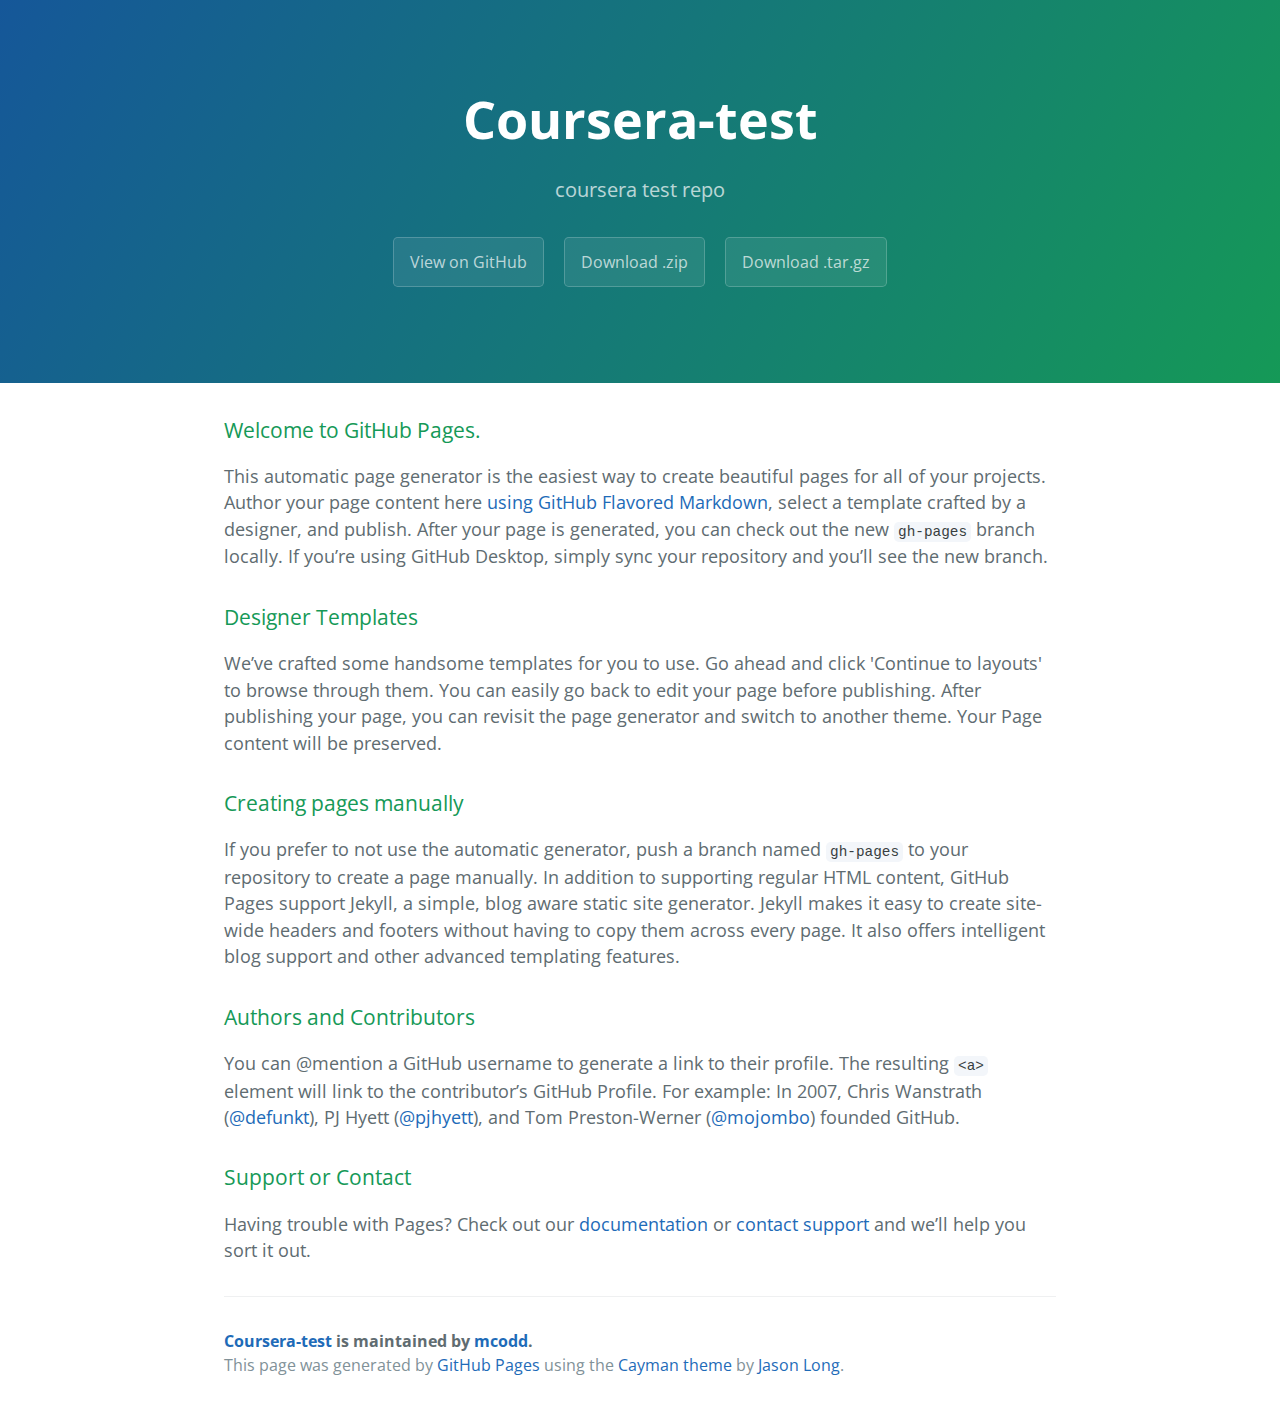
<file: index.html>
<!DOCTYPE html>
<html lang="en-us">
  <head>
    <meta charset="UTF-8">
    <title>Coursera-test by mcodd</title>
    <meta name="viewport" content="width=device-width, initial-scale=1">
    <link rel="stylesheet" type="text/css" href="stylesheets/normalize.css" media="screen">
    <link href='https://fonts.googleapis.com/css?family=Open+Sans:400,700' rel='stylesheet' type='text/css'>
    <link rel="stylesheet" type="text/css" href="stylesheets/stylesheet.css" media="screen">
    <link rel="stylesheet" type="text/css" href="stylesheets/github-light.css" media="screen">
  </head>
  <body>
    <section class="page-header">
      <h1 class="project-name">Coursera-test</h1>
      <h2 class="project-tagline">coursera test repo</h2>
      <a href="https://github.com/mcodd/coursera-test" class="btn">View on GitHub</a>
      <a href="https://github.com/mcodd/coursera-test/zipball/master" class="btn">Download .zip</a>
      <a href="https://github.com/mcodd/coursera-test/tarball/master" class="btn">Download .tar.gz</a>
    </section>

    <section class="main-content">
      <h3>
<a id="welcome-to-github-pages" class="anchor" href="#welcome-to-github-pages" aria-hidden="true"><span aria-hidden="true" class="octicon octicon-link"></span></a>Welcome to GitHub Pages.</h3>

<p>This automatic page generator is the easiest way to create beautiful pages for all of your projects. Author your page content here <a href="https://guides.github.com/features/mastering-markdown/">using GitHub Flavored Markdown</a>, select a template crafted by a designer, and publish. After your page is generated, you can check out the new <code>gh-pages</code> branch locally. If you’re using GitHub Desktop, simply sync your repository and you’ll see the new branch.</p>

<h3>
<a id="designer-templates" class="anchor" href="#designer-templates" aria-hidden="true"><span aria-hidden="true" class="octicon octicon-link"></span></a>Designer Templates</h3>

<p>We’ve crafted some handsome templates for you to use. Go ahead and click 'Continue to layouts' to browse through them. You can easily go back to edit your page before publishing. After publishing your page, you can revisit the page generator and switch to another theme. Your Page content will be preserved.</p>

<h3>
<a id="creating-pages-manually" class="anchor" href="#creating-pages-manually" aria-hidden="true"><span aria-hidden="true" class="octicon octicon-link"></span></a>Creating pages manually</h3>

<p>If you prefer to not use the automatic generator, push a branch named <code>gh-pages</code> to your repository to create a page manually. In addition to supporting regular HTML content, GitHub Pages support Jekyll, a simple, blog aware static site generator. Jekyll makes it easy to create site-wide headers and footers without having to copy them across every page. It also offers intelligent blog support and other advanced templating features.</p>

<h3>
<a id="authors-and-contributors" class="anchor" href="#authors-and-contributors" aria-hidden="true"><span aria-hidden="true" class="octicon octicon-link"></span></a>Authors and Contributors</h3>

<p>You can @mention a GitHub username to generate a link to their profile. The resulting <code>&lt;a&gt;</code> element will link to the contributor’s GitHub Profile. For example: In 2007, Chris Wanstrath (<a href="https://github.com/defunkt" class="user-mention">@defunkt</a>), PJ Hyett (<a href="https://github.com/pjhyett" class="user-mention">@pjhyett</a>), and Tom Preston-Werner (<a href="https://github.com/mojombo" class="user-mention">@mojombo</a>) founded GitHub.</p>

<h3>
<a id="support-or-contact" class="anchor" href="#support-or-contact" aria-hidden="true"><span aria-hidden="true" class="octicon octicon-link"></span></a>Support or Contact</h3>

<p>Having trouble with Pages? Check out our <a href="https://help.github.com/pages">documentation</a> or <a href="https://github.com/contact">contact support</a> and we’ll help you sort it out.</p>

      <footer class="site-footer">
        <span class="site-footer-owner"><a href="https://github.com/mcodd/coursera-test">Coursera-test</a> is maintained by <a href="https://github.com/mcodd">mcodd</a>.</span>

        <span class="site-footer-credits">This page was generated by <a href="https://pages.github.com">GitHub Pages</a> using the <a href="https://github.com/jasonlong/cayman-theme">Cayman theme</a> by <a href="https://twitter.com/jasonlong">Jason Long</a>.</span>
      </footer>

    </section>

  
  </body>
</html>
</file>
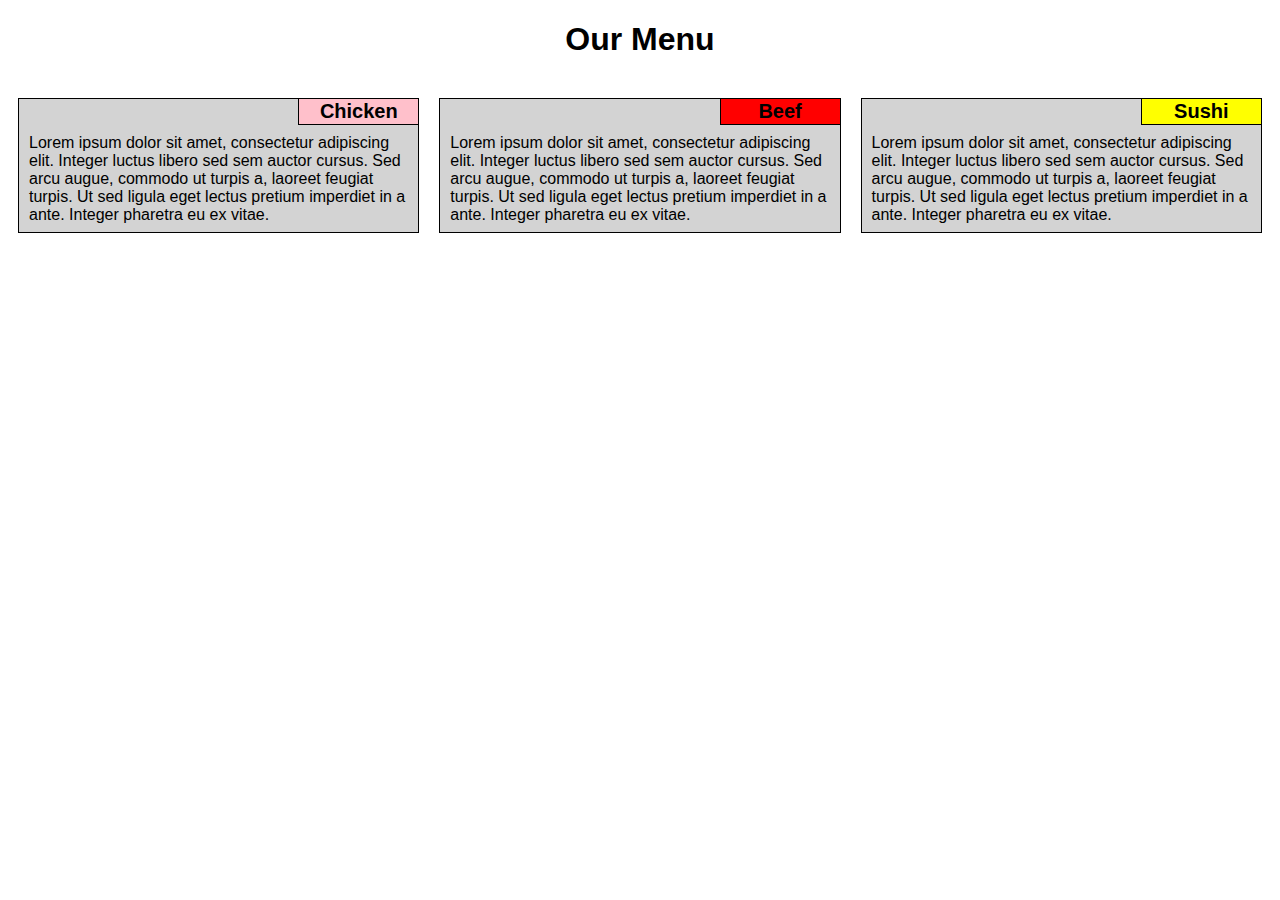
<file: module2-solution/index.html>
<!DOCTYPE html>
<html>
<head>
<meta charset="utf-8">
<meta name="viewport" content="width=device-width, initial-scale=1">
<title>Assignment Solution for Module 2</title>
<link rel="stylesheet" type="text/css" href="css/style.css">
</head>
<body>
<h1>Our Menu</h1>

<div class="row">
  <div class="col-lg-1 col-md-1 col-sm-1"><div class="menu_item"><section id="chicken" class="menu_item_title">Chicken</section>
  <p>Lorem ipsum dolor sit amet, consectetur adipiscing elit. Integer luctus libero sed sem auctor cursus. Sed arcu augue, commodo ut turpis a, laoreet feugiat turpis. Ut sed ligula eget lectus pretium imperdiet in a ante. Integer pharetra eu ex vitae.
  </p></div></div>
  <div class="col-lg-1 col-md-1 col-sm-1"><div class="menu_item"><section id="beef" class="menu_item_title">Beef</section>
  <p>Lorem ipsum dolor sit amet, consectetur adipiscing elit. Integer luctus libero sed sem auctor cursus. Sed arcu augue, commodo ut turpis a, laoreet feugiat turpis. Ut sed ligula eget lectus pretium imperdiet in a ante. Integer pharetra eu ex vitae.
  </p></div></div>
  <div class="col-lg-1 col-md-2 col-sm-1"><div class="menu_item"><section id="sushi" class="menu_item_title">Sushi</section>
  <p>Lorem ipsum dolor sit amet, consectetur adipiscing elit. Integer luctus libero sed sem auctor cursus. Sed arcu augue, commodo ut turpis a, laoreet feugiat turpis. Ut sed ligula eget lectus pretium imperdiet in a ante. Integer pharetra eu ex vitae.
  </p></div></div>
</div>

</body>
</html>
</file>
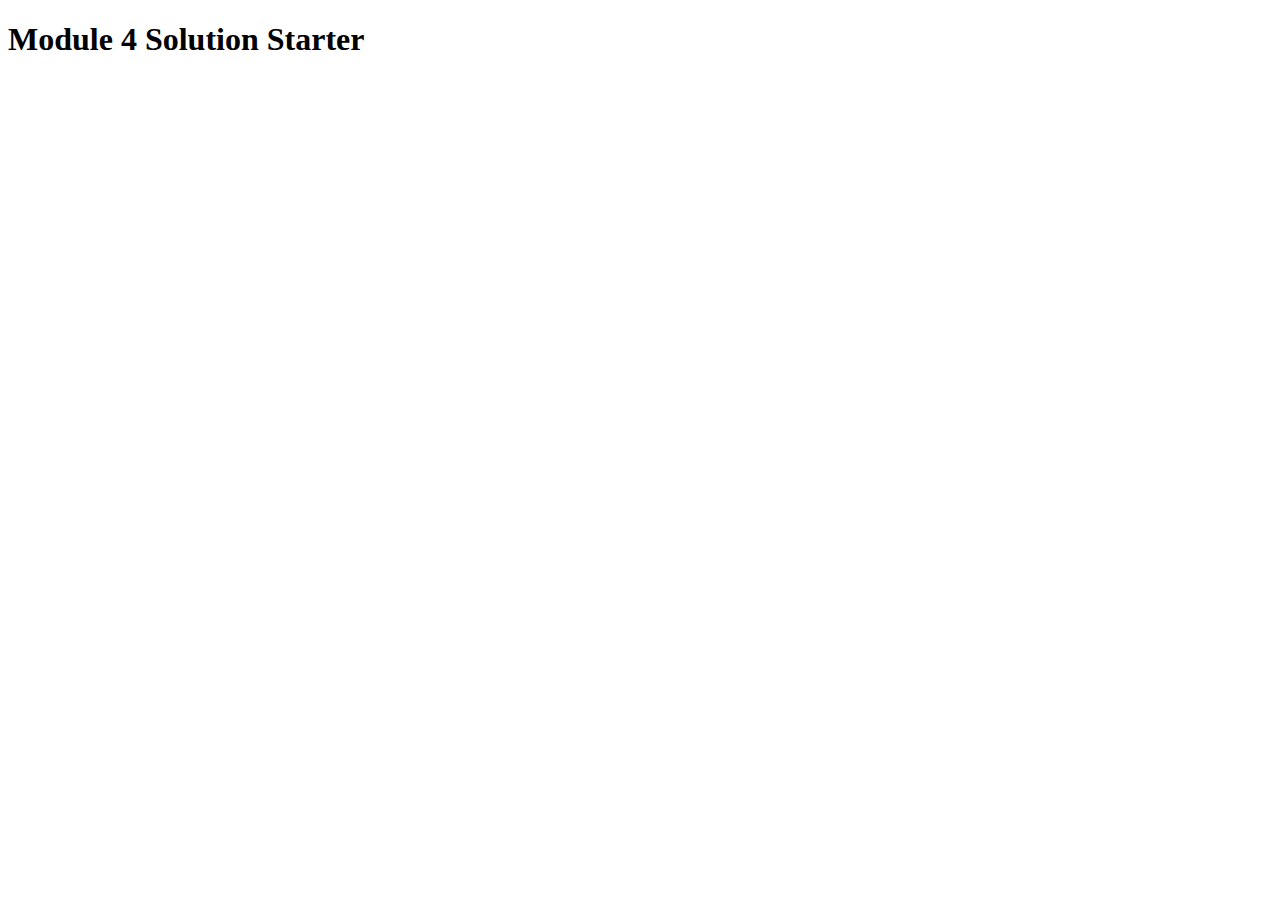
<file: module4-solution/index.html>
<!DOCTYPE html>
<html>
<head>
  <meta charset="utf-8">
  <title>Module 4 Solution Starter</title>
  <script>
    var names = []; // DO NOT REMOVE
  </script>
  <script src="SpeakHello.js"></script>
  <script src="SpeakGoodBye.js"></script>
  <script src="script.js"></script>
</head>
<body>
  <h1>Module 4 Solution Starter</h1>
</body>
</html>
</file>
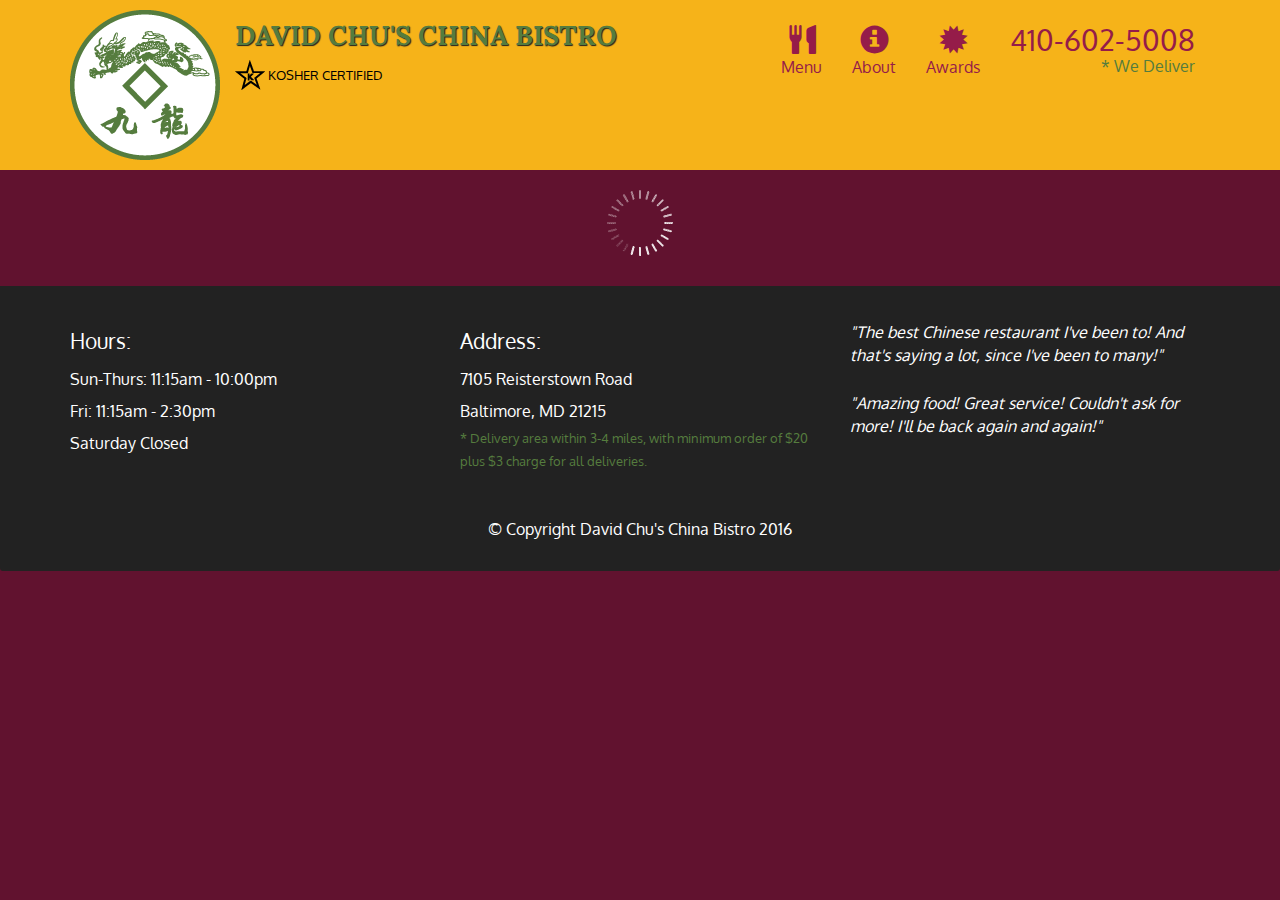
<file: module5-solution/index.html>
<!doctype html>
<html lang="en">
  <head>
    <meta charset="utf-8">
    <meta http-equiv="X-UA-Compatible" content="IE=edge">
    <meta name="viewport" content="width=device-width, initial-scale=1">
    <title>David Chu's China Bistro</title>
    <link rel="stylesheet" href="css/bootstrap.min.css">
    <link rel="stylesheet" href="css/styles.css">
    <link href='https://fonts.googleapis.com/css?family=Oxygen:400,300,700' rel='stylesheet' type='text/css'>
    <link href='https://fonts.googleapis.com/css?family=Lora' rel='stylesheet' type='text/css'>
  </head>
<body>
  <header>
    <nav id="header-nav" class="navbar navbar-default">
      <div class="container">
        <div class="navbar-header">
          <a href="index.html" class="pull-left visible-md visible-lg">
            <div id="logo-img" alt="Logo image"></div>
          </a>

          <div class="navbar-brand">
            <a href="index.html"><h1>David Chu's China Bistro</h1></a>
            <p>
              <img src="images/star-k-logo.png" alt="Kosher certification">
              <span>Kosher Certified</span>
            </p>
          </div>

          <button id="navbarToggle" type="button" class="navbar-toggle collapsed" data-toggle="collapse" data-target="#collapsable-nav" aria-expanded="false">
            <span class="sr-only">Toggle navigation</span>
            <span class="icon-bar"></span>
            <span class="icon-bar"></span>
            <span class="icon-bar"></span>
          </button>
        </div>
        
        <div id="collapsable-nav" class="collapse navbar-collapse">
           <ul id="nav-list" class="nav navbar-nav navbar-right">
            <li id="navHomeButton" class="visible-xs active">
              <a href="index.html">
                <span class="glyphicon glyphicon-home"></span> Home</a>
            </li>
            <li id="navMenuButton">
              <a href="#" onclick="$dc.loadMenuCategories();">
                <span class="glyphicon glyphicon-cutlery"></span><br class="hidden-xs"> Menu</a>
            </li>
            <li>
              <a href="#">
                <span class="glyphicon glyphicon-info-sign"></span><br class="hidden-xs"> About</a>
            </li>
            <li>
              <a href="#">
                <span class="glyphicon glyphicon-certificate"></span><br class="hidden-xs"> Awards</a>
            </li>
            <li id="phone" class="hidden-xs">
              <a href="tel:410-602-5008">
                <span>410-602-5008</span></a><div>* We Deliver</div>
            </li>
          </ul><!-- #nav-list -->
        </div><!-- .collapse .navbar-collapse -->
      </div><!-- .container -->
    </nav><!-- #header-nav -->
  </header>

  <div id="call-btn" class="visible-xs">
    <a class="btn" href="tel:410-602-5008">
    <span class="glyphicon glyphicon-earphone"></span>
    410-602-5008
    </a>
  </div>
  <div id="xs-deliver" class="text-center visible-xs">* We Deliver</div>

  <div id="main-content" class="container"></div>

  <footer class="panel-footer">
    <div class="container">
      <div class="row">
        <section id="hours" class="col-sm-4">
          <span>Hours:</span><br>
          Sun-Thurs: 11:15am - 10:00pm<br>
          Fri: 11:15am - 2:30pm<br>
          Saturday Closed
          <hr class="visible-xs">
        </section>
        <section id="address" class="col-sm-4">
          <span>Address:</span><br>
          7105 Reisterstown Road<br>
          Baltimore, MD 21215
          <p>* Delivery area within 3-4 miles, with minimum order of $20 plus $3 charge for all deliveries.</p>
          <hr class="visible-xs">
        </section>
        <section id="testimonials" class="col-sm-4">
          <p>"The best Chinese restaurant I've been to! And that's saying a lot, since I've been to many!"</p>
          <p>"Amazing food! Great service! Couldn't ask for more! I'll be back again and again!"</p>
        </section>
      </div>
      <div class="text-center">&copy; Copyright David Chu's China Bistro 2016</div>
    </div>
  </footer>

  <!-- jQuery (Bootstrap JS plugins depend on it) -->
  <script src="js/jquery-2.1.4.min.js"></script>
  <script src="js/bootstrap.min.js"></script>
  <script src="js/ajax-utils.js"></script>
  <script src="js/script.js"></script>
</body>
</html>
</file>
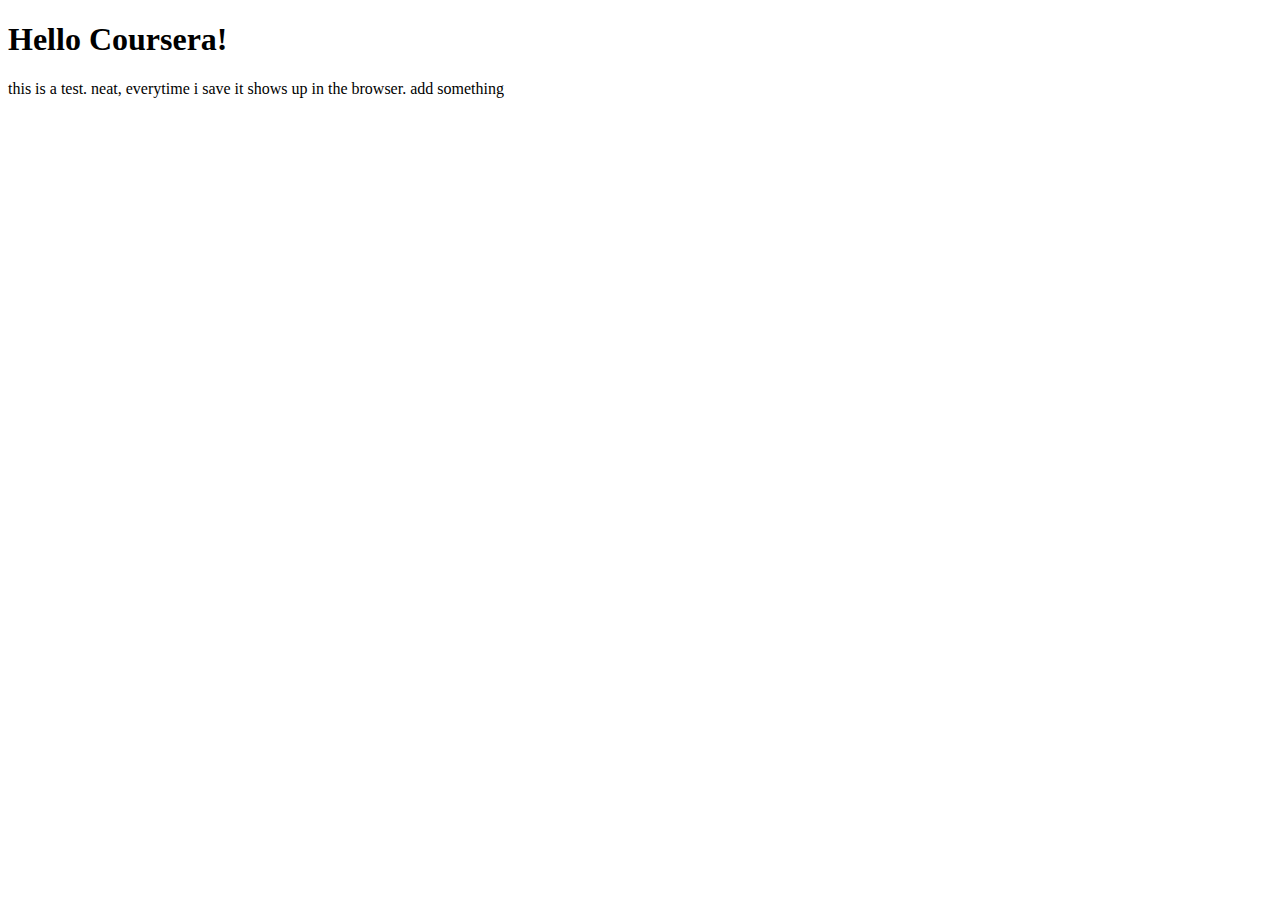
<file: site/index.html>
<!DOCTYPE html>
<html>
<head>
	<title>Hello Coursera!</title>
</head>
<body>
<h1>Hello Coursera!</h1>
this is a test.  neat, everytime i save it shows up in the browser.
add something
</body>
</html>
</file>
<file: stylesheets/stylesheet.css>
* {
  box-sizing: border-box; }

body {
  padding: 0;
  margin: 0;
  font-family: "Open Sans", "Helvetica Neue", Helvetica, Arial, sans-serif;
  font-size: 16px;
  line-height: 1.5;
  color: #606c71; }

a {
  color: #1e6bb8;
  text-decoration: none; }
  a:hover {
    text-decoration: underline; }

.btn {
  display: inline-block;
  margin-bottom: 1rem;
  color: rgba(255, 255, 255, 0.7);
  background-color: rgba(255, 255, 255, 0.08);
  border-color: rgba(255, 255, 255, 0.2);
  border-style: solid;
  border-width: 1px;
  border-radius: 0.3rem;
  transition: color 0.2s, background-color 0.2s, border-color 0.2s; }
  .btn + .btn {
    margin-left: 1rem; }

.btn:hover {
  color: rgba(255, 255, 255, 0.8);
  text-decoration: none;
  background-color: rgba(255, 255, 255, 0.2);
  border-color: rgba(255, 255, 255, 0.3); }

@media screen and (min-width: 64em) {
  .btn {
    padding: 0.75rem 1rem; } }

@media screen and (min-width: 42em) and (max-width: 64em) {
  .btn {
    padding: 0.6rem 0.9rem;
    font-size: 0.9rem; } }

@media screen and (max-width: 42em) {
  .btn {
    display: block;
    width: 100%;
    padding: 0.75rem;
    font-size: 0.9rem; }
    .btn + .btn {
      margin-top: 1rem;
      margin-left: 0; } }

.page-header {
  color: #fff;
  text-align: center;
  background-color: #159957;
  background-image: linear-gradient(120deg, #155799, #159957); }

@media screen and (min-width: 64em) {
  .page-header {
    padding: 5rem 6rem; } }

@media screen and (min-width: 42em) and (max-width: 64em) {
  .page-header {
    padding: 3rem 4rem; } }

@media screen and (max-width: 42em) {
  .page-header {
    padding: 2rem 1rem; } }

.project-name {
  margin-top: 0;
  margin-bottom: 0.1rem; }

@media screen and (min-width: 64em) {
  .project-name {
    font-size: 3.25rem; } }

@media screen and (min-width: 42em) and (max-width: 64em) {
  .project-name {
    font-size: 2.25rem; } }

@media screen and (max-width: 42em) {
  .project-name {
    font-size: 1.75rem; } }

.project-tagline {
  margin-bottom: 2rem;
  font-weight: normal;
  opacity: 0.7; }

@media screen and (min-width: 64em) {
  .project-tagline {
    font-size: 1.25rem; } }

@media screen and (min-width: 42em) and (max-width: 64em) {
  .project-tagline {
    font-size: 1.15rem; } }

@media screen and (max-width: 42em) {
  .project-tagline {
    font-size: 1rem; } }

.main-content :first-child {
  margin-top: 0; }
.main-content img {
  max-width: 100%; }
.main-content h1, .main-content h2, .main-content h3, .main-content h4, .main-content h5, .main-content h6 {
  margin-top: 2rem;
  margin-bottom: 1rem;
  font-weight: normal;
  color: #159957; }
.main-content p {
  margin-bottom: 1em; }
.main-content code {
  padding: 2px 4px;
  font-family: Consolas, "Liberation Mono", Menlo, Courier, monospace;
  font-size: 0.9rem;
  color: #383e41;
  background-color: #f3f6fa;
  border-radius: 0.3rem; }
.main-content pre {
  padding: 0.8rem;
  margin-top: 0;
  margin-bottom: 1rem;
  font: 1rem Consolas, "Liberation Mono", Menlo, Courier, monospace;
  color: #567482;
  word-wrap: normal;
  background-color: #f3f6fa;
  border: solid 1px #dce6f0;
  border-radius: 0.3rem; }
  .main-content pre > code {
    padding: 0;
    margin: 0;
    font-size: 0.9rem;
    color: #567482;
    word-break: normal;
    white-space: pre;
    background: transparent;
    border: 0; }
.main-content .highlight {
  margin-bottom: 1rem; }
  .main-content .highlight pre {
    margin-bottom: 0;
    word-break: normal; }
.main-content .highlight pre, .main-content pre {
  padding: 0.8rem;
  overflow: auto;
  font-size: 0.9rem;
  line-height: 1.45;
  border-radius: 0.3rem; }
.main-content pre code, .main-content pre tt {
  display: inline;
  max-width: initial;
  padding: 0;
  margin: 0;
  overflow: initial;
  line-height: inherit;
  word-wrap: normal;
  background-color: transparent;
  border: 0; }
  .main-content pre code:before, .main-content pre code:after, .main-content pre tt:before, .main-content pre tt:after {
    content: normal; }
.main-content ul, .main-content ol {
  margin-top: 0; }
.main-content blockquote {
  padding: 0 1rem;
  margin-left: 0;
  color: #819198;
  border-left: 0.3rem solid #dce6f0; }
  .main-content blockquote > :first-child {
    margin-top: 0; }
  .main-content blockquote > :last-child {
    margin-bottom: 0; }
.main-content table {
  display: block;
  width: 100%;
  overflow: auto;
  word-break: normal;
  word-break: keep-all; }
  .main-content table th {
    font-weight: bold; }
  .main-content table th, .main-content table td {
    padding: 0.5rem 1rem;
    border: 1px solid #e9ebec; }
.main-content dl {
  padding: 0; }
  .main-content dl dt {
    padding: 0;
    margin-top: 1rem;
    font-size: 1rem;
    font-weight: bold; }
  .main-content dl dd {
    padding: 0;
    margin-bottom: 1rem; }
.main-content hr {
  height: 2px;
  padding: 0;
  margin: 1rem 0;
  background-color: #eff0f1;
  border: 0; }

@media screen and (min-width: 64em) {
  .main-content {
    max-width: 64rem;
    padding: 2rem 6rem;
    margin: 0 auto;
    font-size: 1.1rem; } }

@media screen and (min-width: 42em) and (max-width: 64em) {
  .main-content {
    padding: 2rem 4rem;
    font-size: 1.1rem; } }

@media screen and (max-width: 42em) {
  .main-content {
    padding: 2rem 1rem;
    font-size: 1rem; } }

.site-footer {
  padding-top: 2rem;
  margin-top: 2rem;
  border-top: solid 1px #eff0f1; }

.site-footer-owner {
  display: block;
  font-weight: bold; }

.site-footer-credits {
  color: #819198; }

@media screen and (min-width: 64em) {
  .site-footer {
    font-size: 1rem; } }

@media screen and (min-width: 42em) and (max-width: 64em) {
  .site-footer {
    font-size: 1rem; } }

@media screen and (max-width: 42em) {
  .site-footer {
    font-size: 0.9rem; } }
</file>
<file: stylesheets/github-light.css>
/*
The MIT License (MIT)

Copyright (c) 2016 GitHub, Inc.

Permission is hereby granted, free of charge, to any person obtaining a copy
of this software and associated documentation files (the "Software"), to deal
in the Software without restriction, including without limitation the rights
to use, copy, modify, merge, publish, distribute, sublicense, and/or sell
copies of the Software, and to permit persons to whom the Software is
furnished to do so, subject to the following conditions:

The above copyright notice and this permission notice shall be included in all
copies or substantial portions of the Software.

THE SOFTWARE IS PROVIDED "AS IS", WITHOUT WARRANTY OF ANY KIND, EXPRESS OR
IMPLIED, INCLUDING BUT NOT LIMITED TO THE WARRANTIES OF MERCHANTABILITY,
FITNESS FOR A PARTICULAR PURPOSE AND NONINFRINGEMENT. IN NO EVENT SHALL THE
AUTHORS OR COPYRIGHT HOLDERS BE LIABLE FOR ANY CLAIM, DAMAGES OR OTHER
LIABILITY, WHETHER IN AN ACTION OF CONTRACT, TORT OR OTHERWISE, ARISING FROM,
OUT OF OR IN CONNECTION WITH THE SOFTWARE OR THE USE OR OTHER DEALINGS IN THE
SOFTWARE.

*/

.pl-c /* comment */ {
  color: #969896;
}

.pl-c1 /* constant, variable.other.constant, support, meta.property-name, support.constant, support.variable, meta.module-reference, markup.raw, meta.diff.header */,
.pl-s .pl-v /* string variable */ {
  color: #0086b3;
}

.pl-e /* entity */,
.pl-en /* entity.name */ {
  color: #795da3;
}

.pl-smi /* variable.parameter.function, storage.modifier.package, storage.modifier.import, storage.type.java, variable.other */,
.pl-s .pl-s1 /* string source */ {
  color: #333;
}

.pl-ent /* entity.name.tag */ {
  color: #63a35c;
}

.pl-k /* keyword, storage, storage.type */ {
  color: #a71d5d;
}

.pl-s /* string */,
.pl-pds /* punctuation.definition.string, string.regexp.character-class */,
.pl-s .pl-pse .pl-s1 /* string punctuation.section.embedded source */,
.pl-sr /* string.regexp */,
.pl-sr .pl-cce /* string.regexp constant.character.escape */,
.pl-sr .pl-sre /* string.regexp source.ruby.embedded */,
.pl-sr .pl-sra /* string.regexp string.regexp.arbitrary-repitition */ {
  color: #183691;
}

.pl-v /* variable */ {
  color: #ed6a43;
}

.pl-id /* invalid.deprecated */ {
  color: #b52a1d;
}

.pl-ii /* invalid.illegal */ {
  color: #f8f8f8;
  background-color: #b52a1d;
}

.pl-sr .pl-cce /* string.regexp constant.character.escape */ {
  font-weight: bold;
  color: #63a35c;
}

.pl-ml /* markup.list */ {
  color: #693a17;
}

.pl-mh /* markup.heading */,
.pl-mh .pl-en /* markup.heading entity.name */,
.pl-ms /* meta.separator */ {
  font-weight: bold;
  color: #1d3e81;
}

.pl-mq /* markup.quote */ {
  color: #008080;
}

.pl-mi /* markup.italic */ {
  font-style: italic;
  color: #333;
}

.pl-mb /* markup.bold */ {
  font-weight: bold;
  color: #333;
}

.pl-md /* markup.deleted, meta.diff.header.from-file */ {
  color: #bd2c00;
  background-color: #ffecec;
}

.pl-mi1 /* markup.inserted, meta.diff.header.to-file */ {
  color: #55a532;
  background-color: #eaffea;
}

.pl-mdr /* meta.diff.range */ {
  font-weight: bold;
  color: #795da3;
}

.pl-mo /* meta.output */ {
  color: #1d3e81;
}
</file>
<file: module2-solution/css/style.css>
/********** Base styles **********/
* {
  box-sizing: border-box;
}

h1 {
  margin-bottom: 30px;
  text-align: center;
  font-family: sans-serif;
}

p {
  margin-top: 25px;
  margin-bottom: 5px;
  padding: 10px;
  padding-bottom: 3px;
}

/* div with margin for each menu item */
.menu_item {
  background-color: lightgrey;
  font-family: sans-serif;
  position: relative;
  border: 1px solid black;
  margin: 10px;
}

/* class for the title block for each menu item */
section.menu_item_title {
  font-size: 1.25em;
  font-weight: bold; 
  width: 120px;
  padding-top: 1px;
  padding-bottom: 1px;
  border: 1px solid black;
  border-top-width: 0px;
  border-right-width: 0px;
  text-align: center;
  position: absolute;
  right: 0;
}

/* Meat classes */
#chicken {
  background-color: pink;
}

#beef {
  background-color: red;
}

#sushi {
  background-color: yellow;
}

/* Simple Responsive Framework. */
.row {
  width: 100%;
}

/********** Large devices only **********/
@media (min-width: 992px) {
  .col-lg-1 {
    float: left;
    width: 33.33%;
  }
}

/********** Medium devices only **********/
@media (min-width: 768px) and (max-width: 991px) {
  .col-md-1, .col-md-2 {
    float: left;
  }
  .col-md-1 {
    width: 50%;
  }
  .col-md-2 {
    width: 100%;
  }
}

/********** Small devices only **********/
@media (max-width: 767px) {
  .col-sm-1 {
    float: left;
    width: 100%;
   }
}
</file>
<file: module5-solution/css/styles.css>
body {
  font-size: 16px;
  color: #fff;
  background-color: #61122f;
  font-family: 'Oxygen', sans-serif;
}

/** HEADER **/
#header-nav {
  background-color: #f6b319;
  border-radius: 0;
  border: 0;
}

#logo-img {
  background: url('../images/restaurant-logo_large.png') no-repeat;
  width: 150px;
  height: 150px;
  margin: 10px 15px 10px 0;
}

.navbar-brand {
  padding-top: 25px;
}
.navbar-brand h1 { /* Restaurant name */
  font-family: 'Lora', serif;
  color: #557c3e;
  font-size: 1.5em;
  text-transform: uppercase;
  font-weight: bold;
  text-shadow: 1px 1px 1px #222;
  margin-top: 0;
  margin-bottom: 0;
  line-height: .75;
}
.navbar-brand a:hover, .navbar-brand a:focus {
  text-decoration: none;
}
.navbar-brand p { /* Kosher cert */
  color: #000;
  text-transform: uppercase;
  font-size: .7em;
  margin-top: 15px;
}
.navbar-brand p span { /* Star-K */
  vertical-align: middle;
}

#nav-list {
  margin-top: 10px;
}
#nav-list a {
  color: #951C49;
  text-align: center;
}
#nav-list a:hover {
  background: #E7E7E7;
}
#nav-list a span {
  font-size: 1.8em;
}

#phone {
  margin-top: 5px;
}
#phone a { /* Phone number */
  text-align: right;
  padding-bottom: 0;
}
#phone div { /* We Deliver */
  color: #557c3e;
  text-align: right;
  padding-right: 15px;
}

.navbar-header button.navbar-toggle, .navbar-header .icon-bar {
  border: 1px solid #61122f;
}
.navbar-header button.navbar-toggle {
  clear: both;
  margin-top: -30px;
}
/* END HEADER */

/* FOOTER */
.panel-footer {
  margin-top: 30px;
  padding-top: 35px;
  padding-bottom: 30px;
  background-color: #222;
  border-top: 0;
}
.panel-footer div.row {
  margin-bottom: 35px;
}
#hours, #address {
  line-height: 2;
}
#hours > span, #address > span {
  font-size: 1.3em;
}
#address p {
  color: #557c3e;
  font-size: .8em;
  line-height: 1.8;
}
#testimonials {
  font-style: italic;
}
#testimonials p:nth-child(2) {
  margin-top: 25px;
}
/* END FOOTER */



/* HOME PAGE */
.container .jumbotron {
  box-shadow: 0 0 50px #3F0C1F;
  border: 2px solid #3F0C1F;
}

#menu-tile, #specials-tile, #map-tile {
  height: 250px;
  width: 100%;
  margin-bottom: 15px;
  position: relative;
  border: 2px solid #3F0C1F;
  overflow: hidden;
}
#menu-tile:hover, #specials-tile:hover, #map-tile:hover {
  box-shadow: 0 1px 5px 1px #cccccc;
}
#menu-tile {
  background: url('../images/menu-tile.jpg') no-repeat;
  background-position: center;
}
#specials-tile {
  background: url('../images/specials-tile.jpg') no-repeat;
  background-position: center;
}
#menu-tile span, #specials-tile span, #map-tile span {
  position: absolute;
  bottom: 0;
  right: 0;
  width: 100%;
  text-align: center;
  font-size: 1.6em;
  text-transform: uppercase;
  background-color: #000;
  color: #fff;
  opacity: .8;
}
/* END HOME PAGE */

/* MENU CATEGORIES PAGE */
.category-tile { 
  position: relative;
  border: 2px solid #3F0C1F;
  overflow: hidden;
  width: 200px;
  height: 200px;
  margin: 0 auto 15px;
}
.category-tile span {
  position: absolute;
  bottom: 0;
  right: 0;
  width: 100%;
  text-align: center;
  font-size: 1.2em;
  text-transform: uppercase;
  background-color: #000;
  color: #fff;
  opacity: .8;
}
.category-tile:hover {
  box-shadow: 0 1px 5px 1px #cccccc;
}

#menu-categories-title + div {
  margin-bottom: 50px;
}
/* END MENU CATEGORIES PAGE */

/* SINGLE CATEGORY PAGE */
.menu-item-tile {
  margin-bottom: 25px;
}
.menu-item-tile hr {
  width: 80%;
}
.menu-item-tile .menu-item-price {
  font-size: 1.1em;
  text-align: right;
  margin-top: -15px;
  margin-right: -15px;
}
.menu-item-tile .menu-item-price span {
  font-size: .6em;
}
.menu-item-photo {
  position: relative;
  border: 2px solid #3F0C1F; 
  overflow: hidden;
  padding: 0;
  margin-right: -15px;
  margin-left: auto;
  margin-bottom: 20px;
  max-width: 250px;
}
.menu-item-photo div {
  position: absolute;
  bottom: 0;
  right: 0;
  width: 80px;
  background-color: #557c3e;
  text-align: center;
}
.menu-item-description {
  padding-right: 30px;
}
h3.menu-item-title {
  margin: 0 0 10px;
}
.menu-item-details {
  font-size: .9em;
  font-style: italic;
}
/* END SINGLE CATEGORY PAGE */


/********** Large devices only **********/
@media (min-width: 1200px) {
  .container .jumbotron {
    background: url('../images/jumbotron_1200.jpg') no-repeat;
    height: 675px;
  }
}

/********** Medium devices only **********/
@media (min-width: 992px) and (max-width: 1199px) {
  /* Header */
  #logo-img {
    background: url('../images/restaurant-logo_medium.png') no-repeat;
    width: 100px;
    height: 100px;
    margin: 5px 5px 5px 0;
  }
  /* End Header */

  /* Home Page */
  .container .jumbotron {
    background: url('../images/jumbotron_992.jpg') no-repeat;
    height: 558px;
  }
  /* End Home Page */
}

/********** Small devices only **********/
@media (min-width: 768px) and (max-width: 991px) {
  /* Home Page */
  .container .jumbotron {
    background: url('../images/jumbotron_768.jpg') no-repeat;
    height: 432px;
  }
  /* End Home Page */
}

/********** Extra small devices only **********/
@media (max-width: 767px) {
  /* Header */
  .navbar-brand {
    padding-top: 10px;
    height: 80px;
  }
  .navbar-brand h1 { /* Restaurant name */
    padding-top: 10px;
    font-size: 5vw; /* 1vw = 1% of viewport width */
  }
  .navbar-brand p { /* Kosher cert */
    font-size: .6em;
    margin-top: 12px;
  }
  .navbar-brand p img { /* Star-K */
    height: 20px;
  }

  #collapsable-nav a { /* Collapsed nav menu text */
    font-size: 1.2em;
  }
  #collapsable-nav a span { /* Collapsed nav menu glyph */
    font-size: 1em;
    margin-right: 5px;
  }

  #call-btn > a {
    font-size: 1.5em;
    display: block;
    margin: 0 20px;
    padding: 10px;
    border: 2px solid #fff;
    background-color: #f6b319;
    color: #951c49;
  }
  #xs-deliver {
    margin-top: 5px;
    font-size: .7em;
    letter-spacing: .1em;
    text-transform: uppercase;
  }
  /* End Header */

  /* Footer */
  .panel-footer section {
    margin-bottom: 30px;
    text-align: center;
  }
  .panel-footer section:nth-child(3) {
    margin-bottom: 0; /* margin already exists on the whole row */
  }
  .panel-footer section hr {
    width: 50%;
  }
  /* End Footer */

  /* Home Page */
  .container .jumbotron {
    margin-top: 30px;
    padding: 0;
  }
  #menu-tile, #specials-tile {
    width: 360px;
    margin: 0 auto 15px;
  }

  .menu-item-photo {
    margin-right: auto;
  }
  .menu-item-tile .menu-item-price {
    text-align: center;
  }
  .menu-item-description {
    text-align: center;;
  }
}


/********** Super extra small devices Only :-) (e.g., iPhone 4) **********/
@media (max-width: 479px) {
  /* Header */
  .navbar-brand h1 { /* Restaurant name */
    padding-top: 5px;
    font-size: 6vw;
  }
  /* End Header */
  
  /* Home page */
  #menu-tile, #specials-tile {
    width: 280px;
    margin: 0 auto 15px;
  }

  .col-xxs-12 {
    position: relative;
    min-height: 1px;
    padding-right: 15px;
    padding-left: 15px;
    float: left;
    width: 100%;
  }
}
</file>
